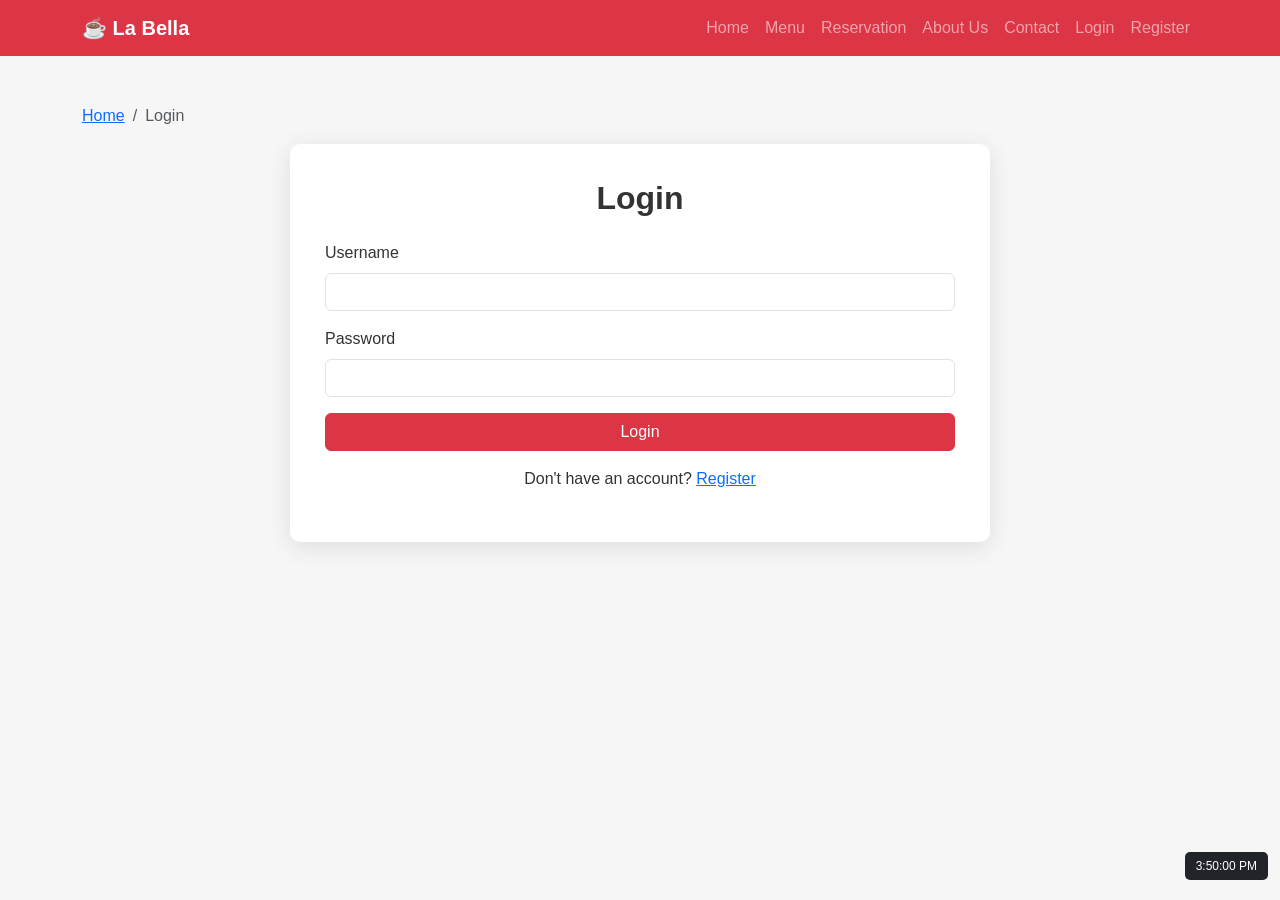
<file: login.html>
<!doctype html>
<html lang="en">
  <head>
    <meta charset="UTF-8" />
    <meta name="viewport" content="width=device-width, initial-scale=1.0" />
    <title>La Bella | Login</title>
    <link
      href="https://cdn.jsdelivr.net/npm/bootstrap@5.3.3/dist/css/bootstrap.min.css"
      rel="stylesheet"
    />
    <link rel="stylesheet" href="css/style.css" />
  </head>
  <body>
    <nav class="navbar navbar-expand-lg navbar-dark bg-danger">
      <div class="container">
        <a class="navbar-brand fw-bold" href="index.html">☕ La Bella</a
        ><button
          class="navbar-toggler"
          data-bs-toggle="collapse"
          data-bs-target="#nav"
        >
          <span class="navbar-toggler-icon"></span>
        </button>
        <div class="collapse navbar-collapse" id="nav">
          <ul class="navbar-nav ms-auto">
            <li class="nav-item">
              <a class="nav-link" href="index.html">Home</a>
            </li>
            <li class="nav-item">
              <a class="nav-link" href="menu.html">Menu</a>
            </li>
            <li class="nav-item">
              <a class="nav-link" href="reservation.html">Reservation</a>
            </li>
            <li class="nav-item">
              <a class="nav-link" href="index.html#about">About Us</a>
            </li>
            <li class="nav-item">
              <a class="nav-link" href="index.html#contact">Contact</a>
            </li>
            <li class="nav-item">
              <a class="nav-link" href="login.html">Login</a>
            </li>
            <li class="nav-item">
              <a class="nav-link" href="signup.html">Register</a>
            </li>
          </ul>
        </div>
      </div>
    </nav>
    <div class="container py-5">
      <nav aria-label="breadcrumb">
        <ol class="breadcrumb">
          <li class="breadcrumb-item"><a href="index.html">Home</a></li>
          <li class="breadcrumb-item active">Login</li>
        </ol>
      </nav>
      <div class="form-card mx-auto">
        <h2 class="fw-bold text-center mb-4">Login</h2>
        <form id="loginForm">
          <div class="mb-3">
            <label class="form-label">Username</label
            ><input class="form-control" required />
          </div>
          <div class="mb-3">
            <label class="form-label">Password</label
            ><input type="password" class="form-control" required />
          </div>
          <button class="btn btn-danger w-100">Login</button>
        </form>
        <p class="text-center mt-3">
          Don't have an account? <a href="signup.html">Register</a>
        </p>
      </div>
    </div>
    <h1 class="date-time" id="clock">00:00:00 AM</h1>
    <script src="https://cdn.jsdelivr.net/npm/bootstrap@5.3.3/dist/js/bootstrap.bundle.min.js"></script>
    <script src="js/script.js"></script>
  </body>
</html>
</file>
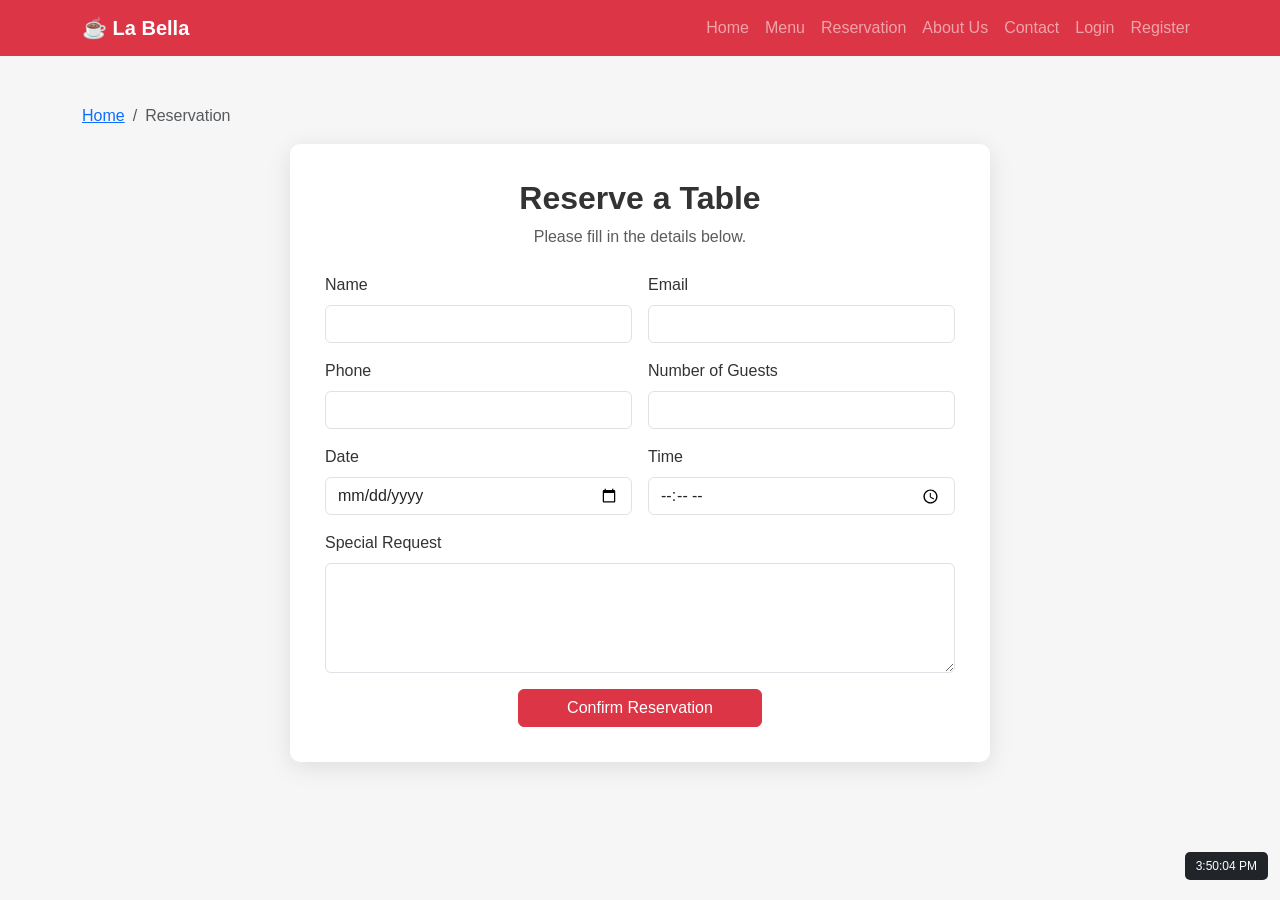
<file: reservation.html>
<!doctype html>
<html lang="en">
  <head>
    <meta charset="UTF-8" />
    <meta name="viewport" content="width=device-width, initial-scale=1.0" />
    <title>La Bella | Reservation</title>
    <link
      href="https://cdn.jsdelivr.net/npm/bootstrap@5.3.3/dist/css/bootstrap.min.css"
      rel="stylesheet"
    />
    <link rel="stylesheet" href="css/style.css" />
  </head>
  <body>
    <nav class="navbar navbar-expand-lg navbar-dark bg-danger">
      <div class="container">
        <a class="navbar-brand fw-bold" href="index.html">☕ La Bella</a
        ><button
          class="navbar-toggler"
          data-bs-toggle="collapse"
          data-bs-target="#nav"
        >
          <span class="navbar-toggler-icon"></span>
        </button>
        <div class="collapse navbar-collapse" id="nav">
          <ul class="navbar-nav ms-auto">
            <li class="nav-item">
              <a class="nav-link" href="index.html">Home</a>
            </li>
            <li class="nav-item">
              <a class="nav-link" href="menu.html">Menu</a>
            </li>
            <li class="nav-item">
              <a class="nav-link" href="reservation.html">Reservation</a>
            </li>
            <li class="nav-item">
              <a class="nav-link" href="index.html#about">About Us</a>
            </li>
            <li class="nav-item">
              <a class="nav-link" href="index.html#contact">Contact</a>
            </li>
            <li class="nav-item">
              <a class="nav-link" href="login.html">Login</a>
            </li>
            <li class="nav-item">
              <a class="nav-link" href="signup.html">Register</a>
            </li>
          </ul>
        </div>
      </div>
    </nav>
    <div class="container py-5">
      <nav aria-label="breadcrumb">
        <ol class="breadcrumb">
          <li class="breadcrumb-item"><a href="index.html">Home</a></li>
          <li class="breadcrumb-item active">Reservation</li>
        </ol>
      </nav>
      <div class="form-card mx-auto">
        <h2 class="fw-bold text-center">Reserve a Table</h2>
        <p class="text-center text-muted mb-4">
          Please fill in the details below.
        </p>
        <form id="reservationForm">
          <div class="row g-3">
            <div class="col-md-6">
              <label class="form-label">Name</label
              ><input id="resName" class="form-control" required />
            </div>
            <div class="col-md-6">
              <label class="form-label">Email</label
              ><input type="email" class="form-control" required />
            </div>
            <div class="col-md-6">
              <label class="form-label">Phone</label
              ><input class="form-control" required />
            </div>
            <div class="col-md-6">
              <label class="form-label">Number of Guests</label
              ><input type="number" class="form-control" min="1" required />
            </div>
            <div class="col-md-6">
              <label class="form-label">Date</label
              ><input type="date" class="form-control" required />
            </div>
            <div class="col-md-6">
              <label class="form-label">Time</label
              ><input type="time" class="form-control" required />
            </div>
            <div class="col-12">
              <label class="form-label">Special Request</label
              ><textarea class="form-control" rows="4"></textarea>
            </div>
            <div class="col-12 text-center">
              <button  class="btn btn-danger px-5" type="submit">
                Confirm Reservation
              </button>
            </div>
          </div>
        </form>
      </div>
    </div>
    <h1 class="date-time" id="clock">00:00:00 AM</h1>
    <script src="https://cdn.jsdelivr.net/npm/bootstrap@5.3.3/dist/js/bootstrap.bundle.min.js"></script>
    <script src="js/script.js"></script>
  </body>
</html>
</file>
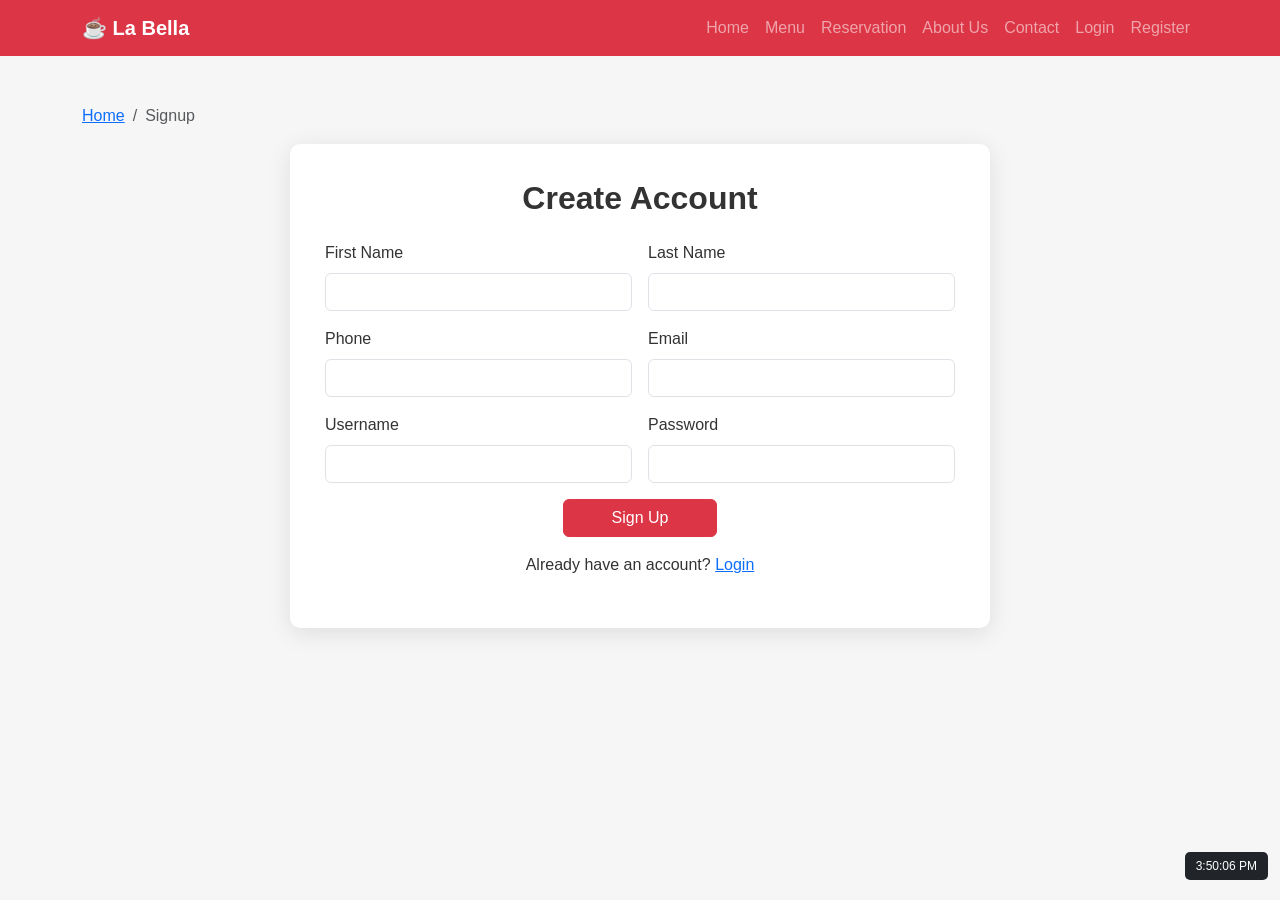
<file: signup.html>
<!doctype html>
<html lang="en">
  <head>
    <meta charset="UTF-8" />
    <meta name="viewport" content="width=device-width, initial-scale=1.0" />
    <title>La Bella | Signup</title>
    <link
      href="https://cdn.jsdelivr.net/npm/bootstrap@5.3.3/dist/css/bootstrap.min.css"
      rel="stylesheet"
    />
    <link rel="stylesheet" href="css/style.css" />
  </head>
  <body>
    <nav class="navbar navbar-expand-lg navbar-dark bg-danger">
      <div class="container">
        <a class="navbar-brand fw-bold" href="index.html">☕ La Bella</a
        ><button
          class="navbar-toggler"
          data-bs-toggle="collapse"
          data-bs-target="#nav"
        >
          <span class="navbar-toggler-icon"></span>
        </button>
        <div class="collapse navbar-collapse" id="nav">
          <ul class="navbar-nav ms-auto">
            <li class="nav-item">
              <a class="nav-link" href="index.html">Home</a>
            </li>
            <li class="nav-item">
              <a class="nav-link" href="menu.html">Menu</a>
            </li>
            <li class="nav-item">
              <a class="nav-link" href="reservation.html">Reservation</a>
            </li>
            <li class="nav-item">
              <a class="nav-link" href="index.html#about">About Us</a>
            </li>
            <li class="nav-item">
              <a class="nav-link" href="index.html#contact">Contact</a>
            </li>
            <li class="nav-item">
              <a class="nav-link" href="login.html">Login</a>
            </li>
            <li class="nav-item">
              <a class="nav-link" href="signup.html">Register</a>
            </li>
          </ul>
        </div>
      </div>
    </nav>
    <div class="container py-5">
      <nav aria-label="breadcrumb">
        <ol class="breadcrumb">
          <li class="breadcrumb-item"><a href="index.html">Home</a></li>
          <li class="breadcrumb-item active">Signup</li>
        </ol>
      </nav>
      <div class="form-card mx-auto">
        <h2 class="fw-bold text-center mb-4">Create Account</h2>
        <form>
          <div class="row g-3">
            <div class="col-md-6">
              <label class="form-label">First Name</label
              ><input class="form-control" required />
            </div>
            <div class="col-md-6">
              <label class="form-label">Last Name</label
              ><input class="form-control" required />
            </div>
            <div class="col-md-6">
              <label class="form-label">Phone</label
              ><input class="form-control" required />
            </div>
            <div class="col-md-6">
              <label class="form-label">Email</label
              ><input type="email" class="form-control" required />
            </div>
            <div class="col-md-6">
              <label class="form-label">Username</label
              ><input class="form-control" required />
            </div>
            <div class="col-md-6">
              <label class="form-label">Password</label
              ><input type="password" class="form-control" required />
            </div>
            <div class="col-12 text-center">
              <button class="btn btn-danger px-5">Sign Up</button>
            </div>
          </div>
        </form>
        <p class="text-center mt-3">
          Already have an account? <a href="login.html">Login</a>
        </p>
      </div>
    </div>
  <h1 class="date-time" id="clock">00:00:00 AM</h1>
    <script src="https://cdn.jsdelivr.net/npm/bootstrap@5.3.3/dist/js/bootstrap.bundle.min.js"></script>
    <script src="js/script.js"></script>
  </body>
</html>
</file>
<file: css/style.css>
body{
    font-family:Arial,sans-serif;
    color:#333;
}
.navbar .nav-link{
    transition:.2s;
}
.navbar .nav-link:hover{
    background:rgba(255,255,255,.18);
    border-radius:5px;
}
.carousel-item img{
    height:560px;
    object-fit:cover;
    filter:brightness(.62);

}
.carousel-caption{
    bottom:20%;
    text-shadow:0 2px 5px #000;
}
.carousel-caption h1{
    font-size:3rem;
    font-weight:700;
}
.section-title{
    color:#dc3545;
    font-weight:700;
    letter-spacing:2px;
    font-size:.85rem;
}
.food-card{
    border:0;
    box-shadow:15px 4px 18px rgba(239, 5, 5, 0.08);
    transition:.25s;
}
.food-card:hover{
    transform:translateY(-5px);
    box-shadow:20px 8px 25px rgba(43, 43, 42, 0.13);
}
.food-card img{
    height:220px;
    object-fit:cover;
}
.testimonial{
    border:0;
    background:#f8f9fa;
}
.newsletter{
    background:#dc3545;
}
.newsletter .form-control{
    height:45px;
}
.footer a,footer a{
    display:block;
    color:#ddd;
    text-decoration:none;
    margin-bottom:6px;
}
footer a:hover{
    color:#fff;
}
.date-time{
    position:fixed;
    right:12px;
    bottom:12px;
    background:#212529;
    color:#fff;
    padding:7px 11px;
    border-radius:5px;
    font-size:12px;
    /* z-index:1050; */
}
.form-card{
    max-width:700px;
    background:#fff;
    padding:35px;
    border-radius:10px;
    box-shadow:0 5px 25px rgba(0,0,0,.1);
}
body:has(.form-card){
    background:#f6f6f6;
}
.zoom-box{
    overflow:hidden;
    border-radius:10px;
    cursor:zoom-in;
}
.zoom-box img{
    width:100%;
    display:block;
    transition:transform .3s ease;
}
.zoom-box:hover img{
    transform:scale(1.6);
}
/* medium device */
@media(max-width:768px){
    .carousel-item img{
        height:400px;
    }
    .carousel-caption h1{
        font-size:2rem;
    }
    .carousel-caption p{
        font-size:.9rem;
    }
}
/* small device */
@media (max-width:667px) {
    .carousel-item img{
        height:300px;
    }
    
}
</file>
